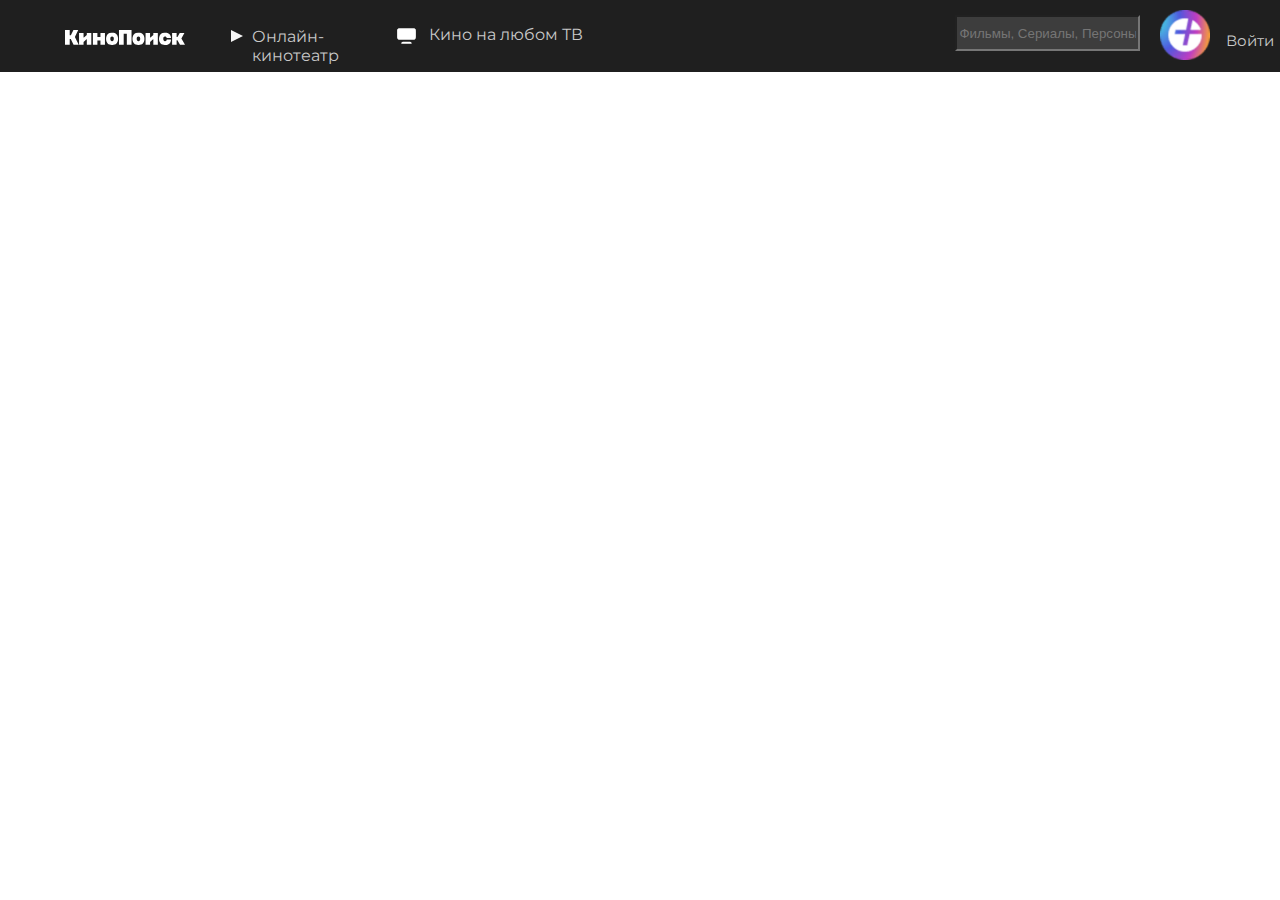
<file: Public_KINOPOISK/index.html>
<!DOCTYPE html>
<html lang="en">

<head>
    <meta charset="UTF-8">
    <meta http-equiv="X-UA-Compatible" content="IE=edge">
    <meta name="viewport" content="width=device=width, initial-scale=1.0">
    <title>KINOPOISK</title>
    <link rel="stylesheet" href="./index.css" type="text/css">

</head>

<body>
    <div class="headerBackGround">

        <div class="block"></div>

        <div>
            <button class="kinopoisk">

                <img class="img1" src="logokino.svg" alt="img1">

            </button>
        </div>

        <div class="block1"></div>

        <div class="online">

            <div class="triangle-right"></div>

            <div class="empty"></div>

            <p class="online-kino">Онлайн-кинотеатр</p>
        </div>

        <div class="kino">

            <img class="TV" src="tv.svg" alt="tv">

            <div class="emptySecond"></div>

            <p class="KinoNaLubomTV">Кино на любом ТВ</p>

        </div>

        <div class="emptyThird"></div>

        <form class="form" name="search" action="#" method="get">

            <input class="searchbar" type="text" name="q" placeholder="Фильмы, Сериалы, Персоны">

        </form>

        <div class="block2"></div>

        <div>

            <img class="primeLogo" src="yandex-plus-icon.png" alt="prime">

        </div>
        
        <div>
            <button class="join">
                Войти
            </button>
        </div>
    </div>


             


</body>

</html>
</file>
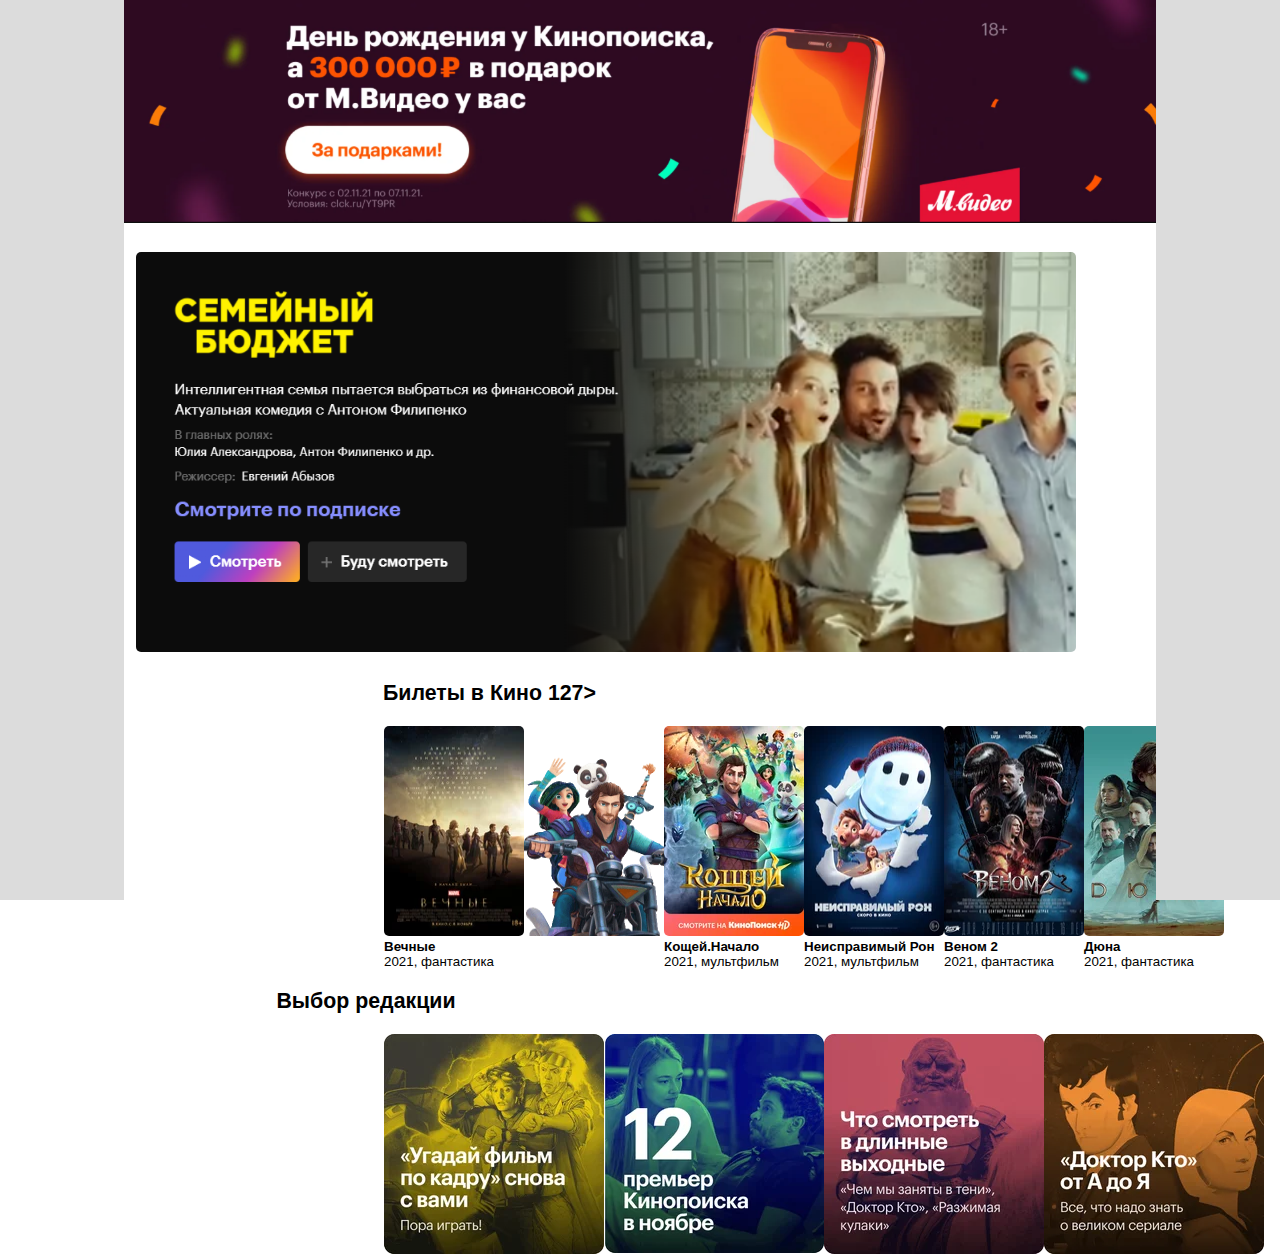
<file: Public_kino/kinopoisk.html>
<!DOCTYPE html>
<html lang="en">
<head>
    <meta charset= "UTF-8">
    <meta http-equiv="X-UA-Compatible" content="IE=edge">
    <meta name="viewport" content="width=device=width, initial-scale=1.0">
    <title>kinopoisk</title>
    <link rel="stylesheet" href="./kinopoisk.css" type="text/css">
</head>
<body>
    <div id="left"></div>
    <div id="right"></div>
    <main>
        <div class="advertisement">
            <a href=""><img src="hbkino.png" alt="реклама" height="223px" width="1285px"></a>
        </div>
        <div class="familybudget">
            <a href="" class="familybudget101"><img src="familybudget.png" style="border-radius:5px" 
                height="400px" width="940px" alt=""></a>
        </div>
        <div class="tickets">
            <a href="" style="color: black;">Билеты в Кино 127> </a>
        </div>
        <div>
              <div class="movies_item">
                    <div>
                       <a href=""><img src="movie12.webp" style="border-radius: 5px;" height="210" width="140" alt=""></a>
                       <h1>Вечные</h1>
                       <p>2021, фантастика</p>
                    </div>

                    <div>
                        <a href=""><img src="gifka.png" style="border-radius: 5px;" height="210" width="140" alt="" ></a>
                    </div>

                    <div>
                        <a href=""><img src="movie8.webp" style="border-radius: 5px;" height="210" width="140" alt=""></a>
                        <h1>Кощей.Начало</h1>
                        <p>2021, мультфильм</p>
                    </div>

                    <div>
                        <a href=""><img src="movie11.webp" style="border-radius: 5px;" height="210" width="140" alt=""></a> 
                        <h1>Неисправимый Рон</h1>
                        <p>2021, мультфильм</p> 
                    </div>

                    <div>
                       <a href=""><img src="movie10.webp" style="border-radius: 5px;" height="210" width="140" alt=""></a>
                       <h1>Веном 2</h1>
                       <p>2021, фантастика</p>
                    </div>

                    <div>
                        <a href=""><img src="movie13.webp" style="border-radius: 5px;" height="210" width="140" alt=""></a>
                        <h1>Дюна</h1>
                       <p>2021, фантастика</p>
                    </div>
                </div>
            </div> 
       <div class="redactor">
           <p>Выбор редакции</p>
       </div>

        <div class="reccomendations_item">

            <div>
            <a href=""><img src="pic4.webp" alt=""></a>
            </div>
            
            <div>
            <a href=""><img src="pic2.webp" alt=""></a>
            </div>

            <div>
            <a href=""><img src="pic1.webp" alt=""></a>
            </div>

            <div>
            <a href=""><img src="pic3.webp" alt=""></a>
            </div>

        </div>
    </main>
     
</body>
</file>
<file: Public_KINOPOISK/index.css>
@import url('https://fonts.googleapis.com/css2?family=Montserrat:wght@700&display=swap');
.headerBackGround{
    display: flex;
    background-color: rgb(31, 31, 31);
    margin: 0px;
    height: 72px;
    }
    .block{
    height: 72px;
    width: 100px;
    }
    .block1{
    height: 72px;
    width: 70px;
    font-family: 'Montserrat', sans-serif;
    }
    .block2{
    height: 72px;
    width: 30px;
    }
    .primeLogo{
    transition: 0,3s;
    margin-top: 10px;
    outline: none;
    cursor: pointer;
    width: 50px;
    height: 50px;
    }
    .primeLogo:hover{
        margin-top: 12px;
        transform: scale(1.1);
    }
    .online{
    display: flex;
    height: 72px;
    width: 250px;
    text-decoration: none;
    outline: none;
    cursor: pointer;
    }
    .triangle-right {
    margin-top: 30px;
    width: 0;
    height: 0;
    border-top: 6px solid transparent;
    border-left: 12px solid whitesmoke;
    border-bottom: 6px solid transparent;
    }
    .searchbar{
    height: 30px;
    color: whitesmoke;
    background-color: rgb(61,61,61);
    margin-top: 15px;
    }
    .join{
    font-size: 15px;
    margin-top: 30px;
    margin-left: 10px;
    border: none;
    background-color: rgb(31, 31, 31);
    color: rgb(201, 201, 201);
    text-decoration: none;
    outline: none;
    cursor: pointer;
    font-family: 'Montserrat', sans-serif;
    }
    .join:hover{
    color: white;
    }
    .kino{
    display: flex;
    }
    .TV{
    margin-top: 23px;
    height: 25px;
    width: 25px;
    }
    .KinoNaLubomTV{
    margin-top: 25px;
    color: rgb(201, 201, 201);
    text-decoration: none;
    outline: none;
    cursor: pointer;
    width: 200px;
    font-family: 'Montserrat', sans-serif;
    
    }
    .KinoNaLubomTV:hover{
    color: white;
    }
    
    .emptySecond{
    height: 72px;
    width: 10px;
    }
    .empty{
    height: 72px;
    width: 10px;
    }
    .online-kino{
    color: rgb(201, 201, 201);
    margin-top: 27px;
    
    font-family: 'Montserrat', sans-serif;
    }
    .online-kino:hover{
    color: white;
    }
    .kinopoisk{
    margin-top: 30px;
    border: 0px;
    padding: 0px;
    background-color: rgb(31, 31, 31);
    text-decoration: none;
    outline: none;
    cursor: pointer;
    }
   
body{
    margin: 0px;
}
.emptyThird{
   width: 500px; 
}
.emptyLine{
    width: 2000px;
    height: 1px;
    background-color: black;
}
</file>
<file: Public_kino/kinopoisk.css>
*{
    margin: 0%;
    padding: 0%;
}
a{
    text-decoration: none;
}
li{
     text-decoration: none;
    list-style:none;
    
}

#left, #right {
background:gainsboro;
position: fixed;
        }
    #left, #right {
            top: 0; bottom: 0;
            width: 124px;
                }
            #left { left: 0; }
            #right { right: 0; }  

.advertisement{
    display: flex;
    justify-content: center;
    max-width: 100%;
    width: 100%;
}

.familybudget{
    display: flex;
    justify-content: right;
    margin-top: 20px;
    padding:5px;
    margin-right: 199px;

}
.tickets{
    font-size: 16pt;
    margin-left: 363px;
    justify-content: right;
    font-family: Verdana, Geneva, Tahoma, sans-serif;
    font-weight: bold;
    padding: 20px;
}

.movies_item{
    width: 62%;
    justify-content: space-between;
    text-align: left;
    font-size: 10pt;
    display: inline-flex;
    font-family: Arial, Helvetica, sans-serif;
    margin-left: 384px;
    float: left;
}
h1{
    font-size: 10pt;
    text-align: left;
    font-weight: bold;
}

.redactor{
    justify-content: center;
    display: flex;
    font-size: 16pt;
    margin-left: -548px;
    font-family: Verdana, Geneva, Tahoma, sans-serif;
    font-weight: bold;
    padding: 20px;
}

.reccomendations_item{
    width: 62%;
    justify-content: space-between;
    text-align: left;
    font-size: 10pt;
    display: inline-flex;
    font-family: Arial, Helvetica, sans-serif;
    margin-left: 384px;
    float: left;
}
</file>
